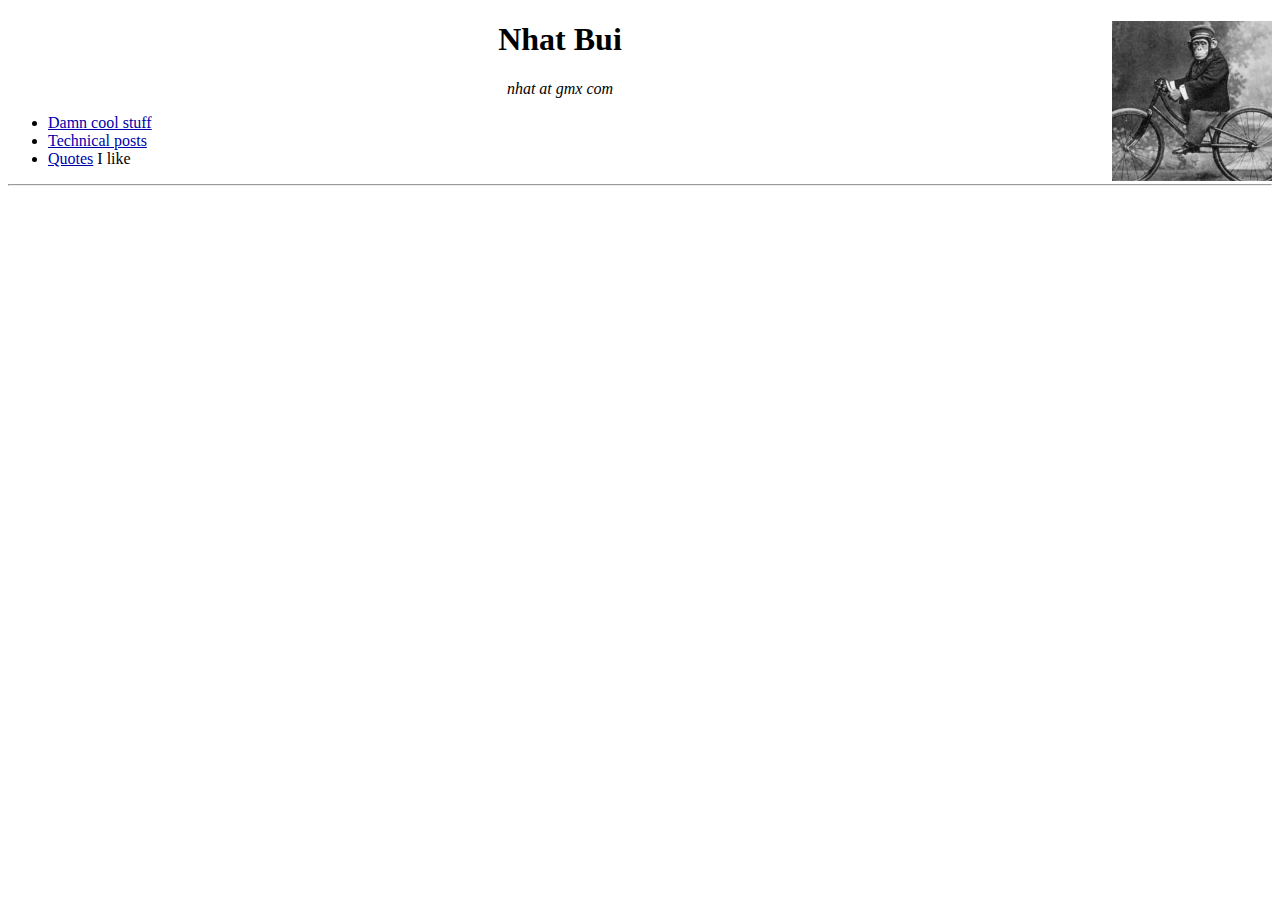
<file: index.html>
<!--
                                  ..
                                    `.
                            `.        `.
                         ___`.\.//
                            `---.---
                           /     \.--
                          /       \-
                         |   /\    \
                         |\==/\==/  |
                         | `@'`@'  .--.
                  .--------.           )
                .'             .   `._/
               /               |     \
              .               /       |
              |              /        |
              |            .'         |   .--.
             .'`.        .'_          |  /    \
           .'    `.__.--'.--`.       / .'      |
         .'            .|    \\     |_/        |
       .'            .' |     \\               |
     .-`.           /   |      .      __       |
   .'    `.     \   |   `           .'  )      \
  /        \   / \  |            .-'   /       |
 (  /       \ /   \ |                 |        |
  \/         (     \/                 |        |
  (  /        )    /                 /   _.----|
   \/   //   /   .'                  |.-'       `
   (   /(   /   /                    /      `.   |
    `.(  `-')  .---.                |    `.   `._/
       `._.'  /     `.   .---.      |  .   `._.'
              |       \ /     `.     \  `.___.'
              |        Y        `.    `.___.'
              |      . |          \         \
              |       `|           \         |
              |        |       .    \        |
              |        |        \    \       |
            .--.       |         \           |
           /    `.  .----.        \          /
          /       \/      \        \        /
          |       |        \       |       /
           \      |    @    \   `-. \     /
            \      \         \     \|.__.'
              \      \         \    |
                \    .'`.        \  |
                 `.-'    `.    _.'\ |
                   |       `.-'    ||
              .     \     . `.     ||      .'
               `.    `-.-'    `.__.'     .'
                 `.                    .'
             .                       .'
              `.
                                           .-'

      \                 \
       \         ..      \
        \       /  `-.--.___ __.-.___
`-.      \     /  #   `-._.-'    \   `--.__
   `-.        /  ####    /   ###  \        `.
________     /  #### ############  |       _|           .'
            |\ #### ##############  \__.--' |    /    .'
            | ####################  |       |   /   .'
            | #### ###############  |       |  /
            | #### ###############  |      /|      ----
          . | #### ###############  |    .'<    ____
        .'  | ####################  | _.'-'\|
             `.   ################  |       |
               `.    ############   |       | ----
              ___`.     #####     _..____.-'     .
             |`-._ `-._       _.-'    \\\         `.
          .'`-._  `-._ `-._.-'`--.___.-' \          `.
        .' .. . `-._  `-._        ___.---'|   \   \
      .' .. . .. .  `-._  `-.__.-'        |    \   \
     |`-. . ..  . .. .  `-._|             |     \   \
     |   `-._ . ..  . ..   .'            _|
      `-._   `-._ . ..   .' |      __.--'
          `-._   `-._  .' .'|__.--'
              `-._   `' .'
                  `-._.'
--><!DOCTYPE html>
<html lang="en">
  <head>
     <meta charset="UTF-8" />
     <meta name="viewport" content="width=device-width, initial-scale=1.0" />
     <meta http-equiv="Content-Type" content="text/html; charset=utf-8" />
     <title>Nhat Bui</title>
     <link rel="icon" href="favicon.ico">
     <link rel="apple-touch-icon" href="favicon.ico">	
     
     <style>a{color:#00a;} a:visited{color:#00a;}</style>
</head>

<body>
	<img src="img.png" align="right" />
	<h1 align="center">Nhat Bui</h1>
	<p align="center"><i>nhat at gmx com</i>
	</p>
	
	<ul>
		<li><a href="/bunker">Damn cool stuff</a></li>
		<li><a href="/posts">Technical posts</a></li>
		<!--<li><a href="/blog">My blog</a> (every sometimes)</li> -->
		<li><a href="/quo.html">Quotes</a> I like</li>
		<!-- <li><a href="/blog">LaTex macros</a></li> -->
	</ul>
	
	<hr />
</body>

</html>
</file>
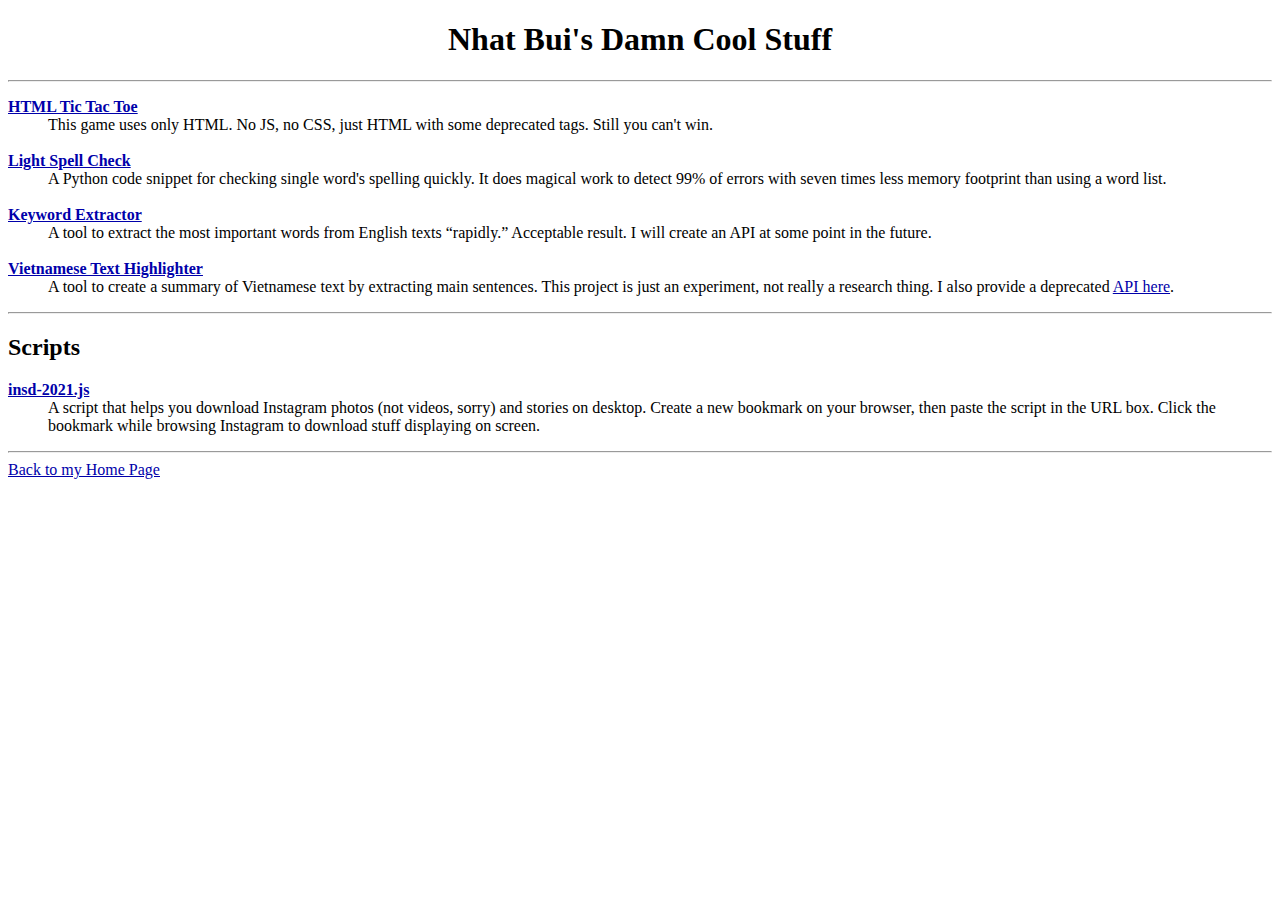
<file: bunker/index.html>
<!DOCTYPE html>
<html lang="en">
  <head>
     <meta charset="UTF-8" />
     <meta name="viewport" content="width=device-width, initial-scale=1.0" />
     <meta http-equiv="Content-Type" content="text/html; charset=utf-8" />
     <title>Damn Cool Stuff</title>
     <link rel="icon" href="https://raw.githubusercontent.com/nhatminhbui/nhatminhbui.github.io/main/favicon.ico">
     <link rel="apple-touch-icon" href="https://raw.githubusercontent.com/nhatminhbui/nhatminhbui.github.io/main/favicon.ico">	
     
     <style>a{color:#00a;} a:visited{color:#00a;}dt{font-weight:bold;}</style>
</head>

<body>
	<h1 align="center">Nhat Bui's Damn Cool Stuff</h1>
	
	<hr />
	
	<dl>
		<dt><a href="https://nhatminhbui.github.io/tic-tac-toe">HTML Tic Tac Toe</a></dt>
		<dd>This game uses only HTML. No JS, no CSS, just HTML with some deprecated tags. Still you can't win.</dd>
		<br />
		<dt><a href="https://github.com/nhatminhbui/spell-check">Light Spell Check</a></dt>
		<dd>A Python code snippet for checking single word's spelling quickly. It does magical work to detect 99% of errors with seven times less memory footprint than using a word list.</dd>
		<br />
		<dt><a href="https://nhatminhbui.github.io/en-keyword-extractor">Keyword Extractor</a></dt>
		<dd>A tool to extract the most important words from English texts <q>rapidly.</q> Acceptable result. I will create an API at some point in the future.</dd>
		<br />
		<dt><a href="https://nhattestnet.pythonanywhere.com/vn-text-highlighter">Vietnamese Text Highlighter</a></dt>
		<dd>A tool to create a summary of Vietnamese text by extracting main sentences. This project is just an experiment, not really a research thing. I also provide a deprecated <a href="https://github.com/nhatminhbui/vn-text-highlighter/blob/main/README.md#api">API here</a>.</dd>
	</dl>
	
	<hr />
	
	<h2>Scripts</h2>
		<dl>
			<dt><a href="https://gist.github.com/nhatminhbui/f95303448124d47b77fb9f4764b59ad9/raw/74ab4e5e5410a8e793ff749f4fed934036313502/insd-2021.js">insd-2021.js</a></dt>
			<dd>A script that helps you download Instagram photos (not videos, sorry) and stories on desktop. Create a new bookmark on your browser, then paste the script in the URL box. Click the bookmark while browsing Instagram to download stuff displaying on screen.</dd>
		</dl>
	
	<hr />
	
</body>
<a href="https://nhatminhbui.github.io">Back to my Home Page</a>
</html>
</file>
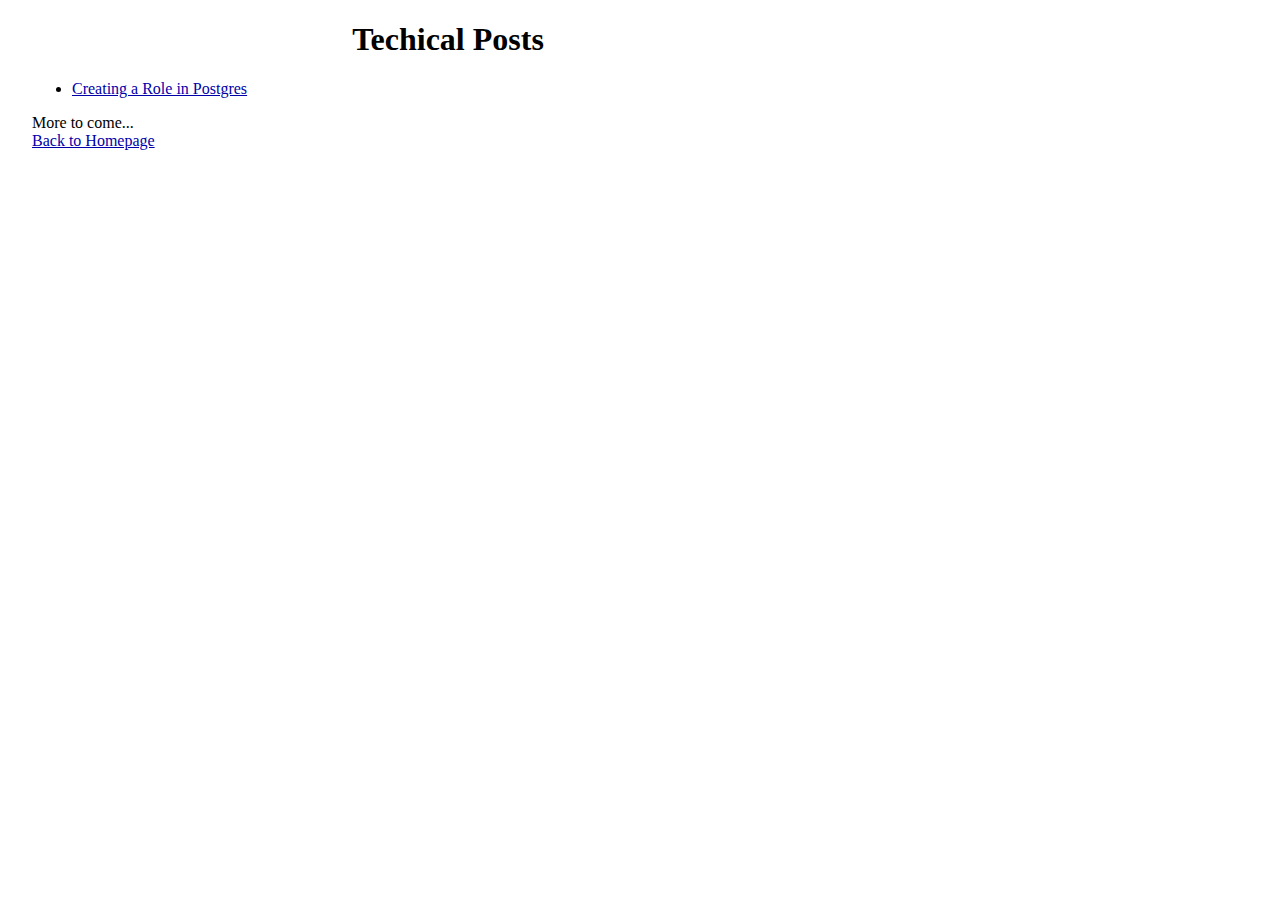
<file: posts/index.html>
<!DOCTYPE html>
<html lang="en">
  <head>
     <meta charset="UTF-8" />
     <meta name="viewport" content="width=device-width, initial-scale=1.0" />
     <meta http-equiv="Content-Type" content="text/html; charset=utf-8" />
     <title>Posts</title>
     <link rel="icon" href="../favicon.ico">
     <link rel="apple-touch-icon" href="../favicon.ico">	
     
     <style>a{color:#00a;} a:visited{color:#00a;}dt{font-weight:bold;}</style>
</head>

<body style="max-width: 52em; margin-left: 2em;">

	<h1 align="center" id="top">Techical Posts</h1>
	
    <ul>
        <li><a href="create-role.html">Creating a Role in Postgres</a></li>
    </ul>
    
	More to come...
<br/>
<a href="https://nhatminhbui.github.io">Back to Homepage</a>	
</body>

</html>
</file>
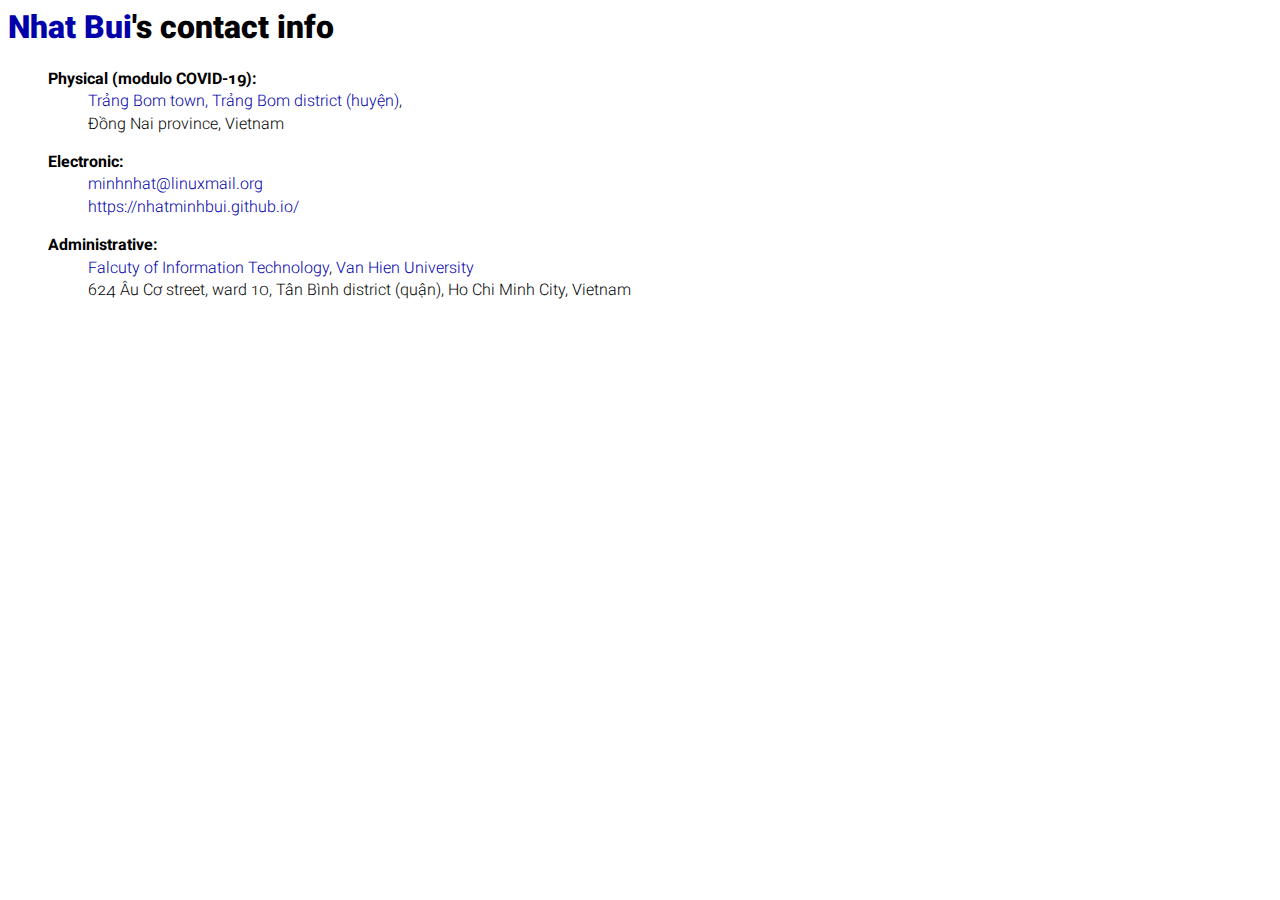
<file: contact.html>
<html>

<head>
    <title>Nhat Bui's Contact Info</title>
    <meta name="viewport" content="width=device-width, initial-scale=1">
    <meta http-equiv="Content-Type" content="text/html; charset=utf-8" />
    <meta charset="utf-8" />
    <link rel="stylesheet" type="text/css" href="css.css" />
</head>

<body bgcolor="ffffff" onLoad="if (self != top) top.location = self.location">

    <h1><a href="https://nhatminhbui.github.io/">Nhat Bui</a>'s contact info</h1>
    <blockquote>
        <p>
            <dt><b>Physical (modulo COVID-19):</b>
            <dd><a href="https://www.google.com/maps/@10.9493309,107.0092756,15z">Trảng Bom town, Trảng Bom district (huyện)</a>,
                <br>Đồng Nai province, Vietnam
        </p>

        <p>
            <dt><b>Electronic:</b>
            <dd>
                <a href="mailto:minhnhat@linuxmail.org">minhnhat@linuxmail.org</a><br>
                <a href="https://nhatminhbui.github.io/">https://nhatminhbui.github.io/</a>
        </p>

        <p>
            <dt><b>Administrative:</b>
            <dd>
                <a href="https://cntt.vhu.edu.vn/">Falcuty of Information Technology</a>,
                <a href="https://vhu.edu.vn/">Van Hien University</a>
                <br> 624 Âu Cơ street, ward 10, Tân Bình district (quận), Ho Chi Minh City, Vietnam
        </p>
    </blockquote>

</body>

</html>
</file>
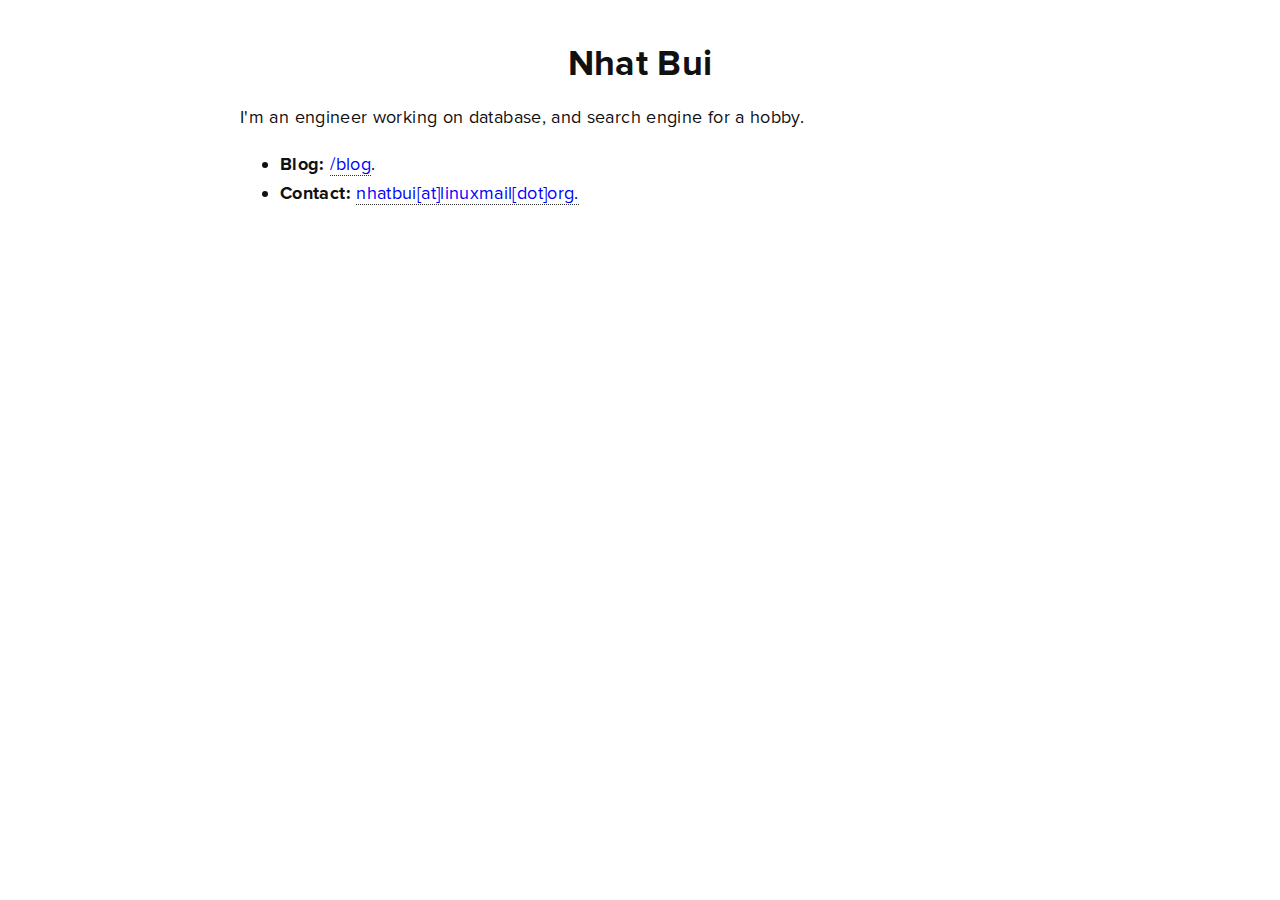
<file: index-old.html>
<?xml version="1.0" encoding="utf-8" standalone="no"?>
<html lang="en-US" xmlns="http://www.w3.org/1999/xhtml">

<head>
     <title>Nhat Bui</title>
     <meta name="viewport" content="width=device-width, initial-scale=1">
     <meta http-equiv="Content-Type" content="text/html; charset=utf-8" />
     <meta charset="utf-8" />
     
     <meta name="description" content="Nhat Bui: Database, SQL, Natural Language Processing." />

     
     <link rel="icon" href="favicon.ico">
     <link rel="apple-touch-icon" href="favicon.ico">	
     
     <link rel="stylesheet" type="text/css" href="nhat.css"/>
     <link rel="stylesheet" type="text/css" href="fonts.css"/>
</head>

<body>
	<div class="wrap">
		<h1 align="center">Nhat Bui</h1>
		
		I'm an engineer working on database, and search engine for a hobby.
		
		<ul>
			<li> <b>Blog:</b> <a href="/blog">/blog</a>.
			<li> <b>Contact:</b> <a href="mailto:nhatbui@linuxmail.org">nhatbui[at]linuxmail[dot]org. 
		</ul>
		
	</div>
</body>

</html>
</file>
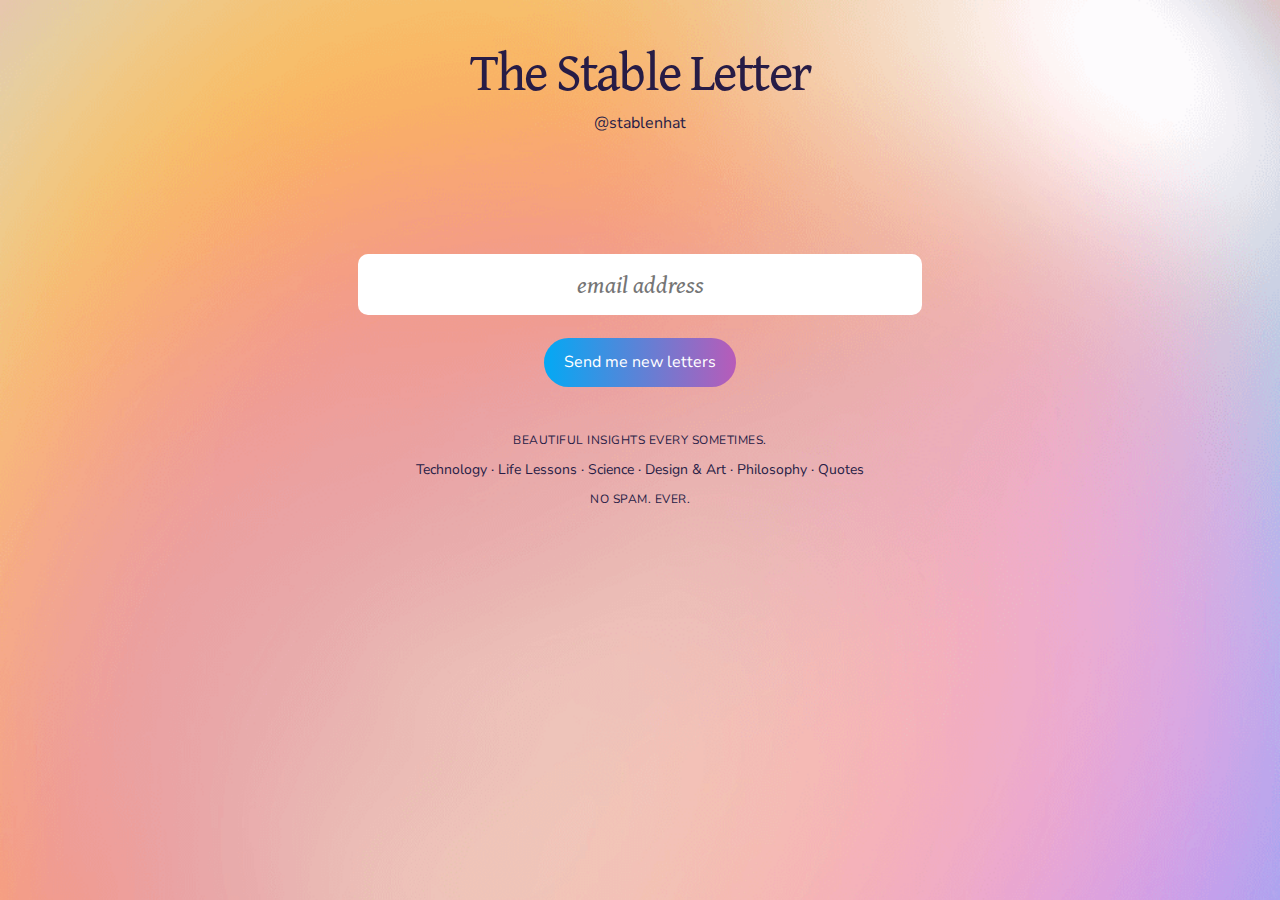
<file: letter.html>
<?xml version="1.0" encoding="utf-8" standalone="no"?>
<html lang="en-US" xmlns="http://www.w3.org/1999/xhtml">

<head>
     <title>Letter Subscription</title>
     <meta name="viewport" content="width=device-width, initial-scale=1">
     <meta http-equiv="Content-Type" content="text/html; charset=utf-8" />
     <meta charset="utf-8" />
     
     <link rel="icon" href="favicon.ico">
     <link rel="apple-touch-icon" href="favicon.ico">	
     
     <link rel="stylesheet" type="text/css" href="letter.css"/>
</head>

<body>
	<div class="wrap">
		<h1 align="center">The Stable Letter</h1>
		<h2 align="center">@stablenhat</h2>
		
		<form
		  action="https://formspree.io/f/xnqwkyyq"
		  method="POST"
		>
		  <input type="email" name="email" placeholder="email address">
		  <button type="submit">Send me new letters</button>
		</form>
	
	<h3>Beautiful insights every sometimes.</h3>
	
	<p align="center">Technology &#183; Life Lessons &#183; Science &#183; Design & Art &#183; Philosophy &#183; Quotes
	</p>
	<h3>No spam. Ever.</h3>
	</div>
</body>

</html>
</file>
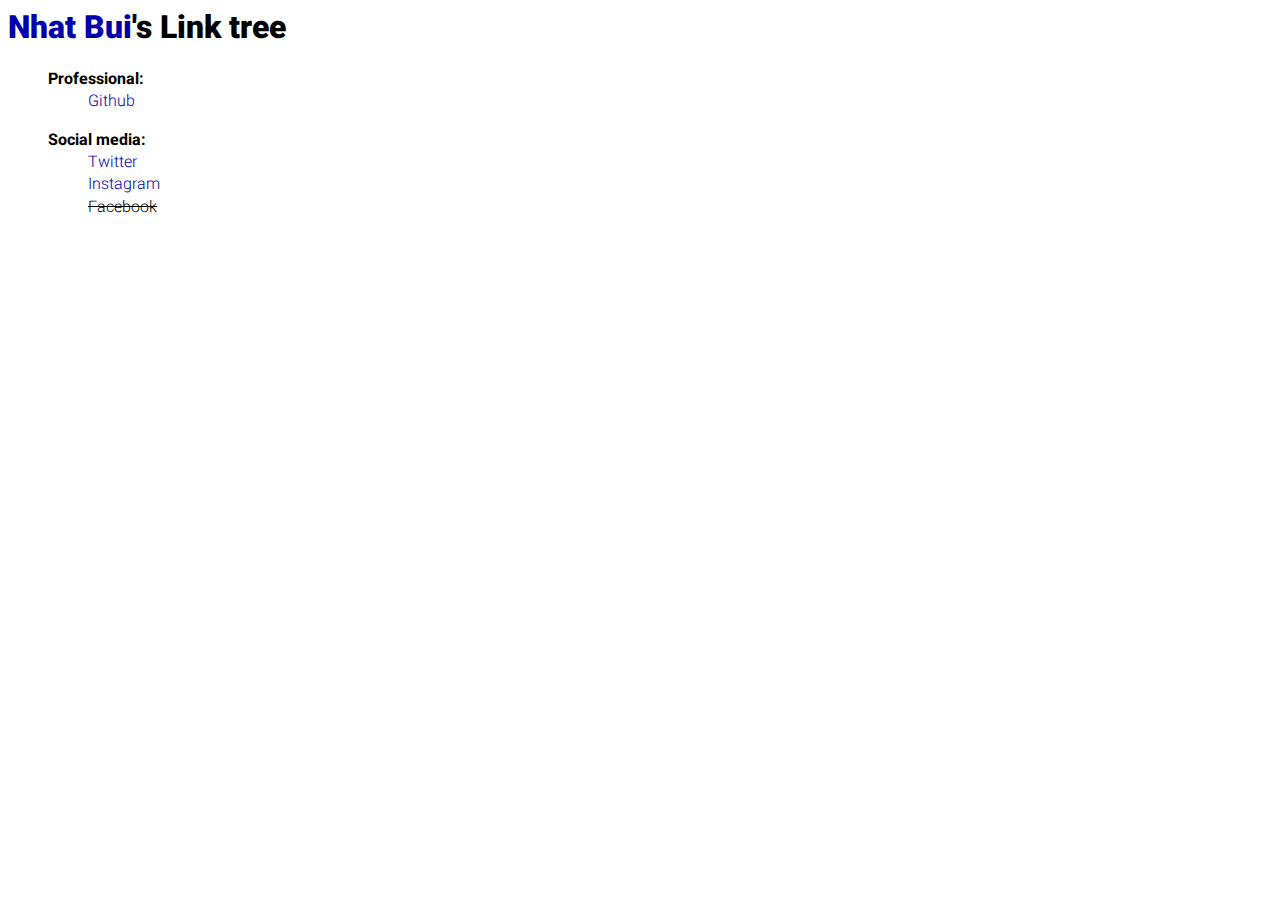
<file: linktree.html>
<html>

<head>
    <title>Nhat Bui's Link tree</title>
    <meta name="viewport" content="width=device-width, initial-scale=1">
    <meta http-equiv="Content-Type" content="text/html; charset=utf-8" />
    <meta charset="utf-8" />
    <link rel="stylesheet" type="text/css" href="css.css" />
</head>

<body bgcolor="ffffff" onLoad="if (self != top) top.location = self.location">

    <h1><a href="https://nhatminhbui.github.io/">Nhat Bui</a>'s Link tree</h1>
    <blockquote>
        <p>
            <dt><b>Professional:</b>
            <dd>
                <a href="https://github.com/nhatminhbui/">Github</a>
                </dl>
        </p>

        <p>
            <dt><b>Social media:</b>
            <dd>
                <a href="https://twitter.com/nhatwtf/">Twitter</a>
                <br><a href="https://instagram.com/nhatwtf/">Instagram</a>
                <br><del>Facebook</del>
        </p>
    </blockquote>

</body>

</html>
</file>
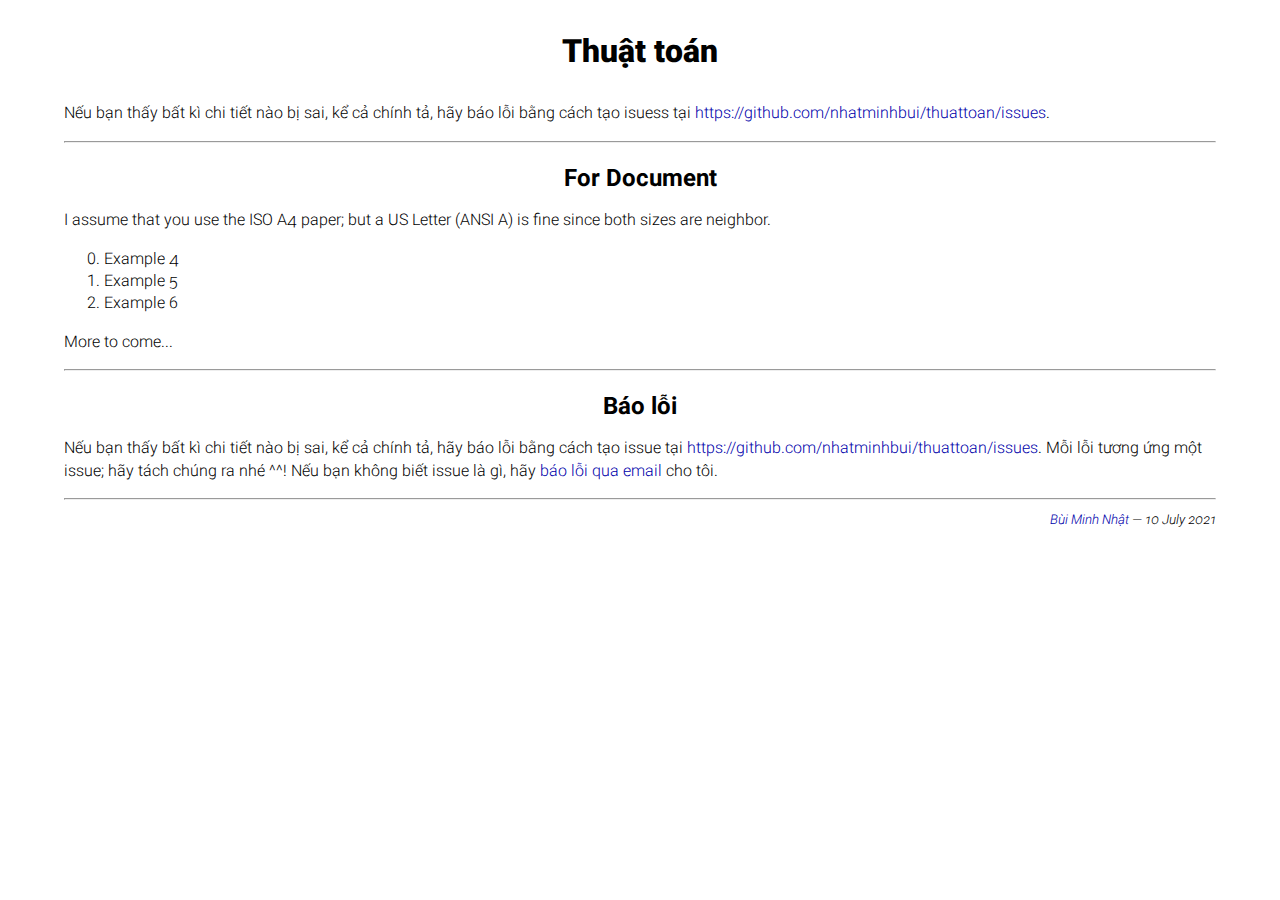
<file: notes.html>
<!DOCTYPE html>
<html lang="en">
<!-- I copy this template from Jeffe (jeffe.cs.illinois.edu) -->
<head>
    <meta http-equiv="Content-Type" content="text/html; charset=utf-8">
    <meta name="viewport" content="width=device-width, initial-scale=1">
    <link rel="stylesheet" href="css.css">
    <style>
        body {
            margin: 2em 4em 4em 4em;
        }
        h1 {
            margin-top: 1em;
            margin-bottom: 1em;
            text-align: center;
        }
        h2 {
            margin-top: 1em;
            text-align: center;
        }
    </style>
    <title>Thuật toán</title>
</head>

<body>

    <h1>Thuật toán</h1>

    <p> Nếu bạn thấy bất kì chi tiết nào bị sai, kể cả chính tả, hãy báo lỗi bằng cách tạo isuess tại <a href="https://github.com/nhatminhbui/thuattoan/issues">https://github.com/nhatminhbui/thuattoan/issues</a>.
    </p>

    <hr>
    <h2>For Document</h2>
	I assume that you use the ISO A4 paper; but a US Letter (ANSI A) is fine since both sizes are neighbor.

    <ol start="0">
		<li>Example 4</li>
		<li>Example 5</li>
		<li>Example 6</li>
	</ol>

    <p>More to come...</p>
        <!------------------------------------------------------>
    <hr>
    <h2>Báo lỗi</h2>
    
    <p> Nếu bạn thấy bất kì chi tiết nào bị sai, kể cả chính tả, hãy báo lỗi bằng cách tạo issue tại <a href="https://github.com/nhatminhbui/thuattoan/issues">https://github.com/nhatminhbui/thuattoan/issues</a>. Mỗi lỗi tương ứng một issue; hãy tách chúng ra nhé ^^! Nếu bạn không biết issue là gì, hãy <a href="./contact">báo lỗi qua email</a> cho tôi.
    </p>

</body>


<!-- <blockquote>
    <blockquote><small>
            <div align=justify>
                <b>Whoap</b>
            </div>
            <div align=right>
                — Amen
            </div>
        </small></blockquote>
</blockquote>
-->
<hr>
<div align="right"><small><i><a href="https://nhatminhbui.github.io/">Bùi Minh Nhật</a> — 10 July 2021</small></i></div>

</html>
</file>
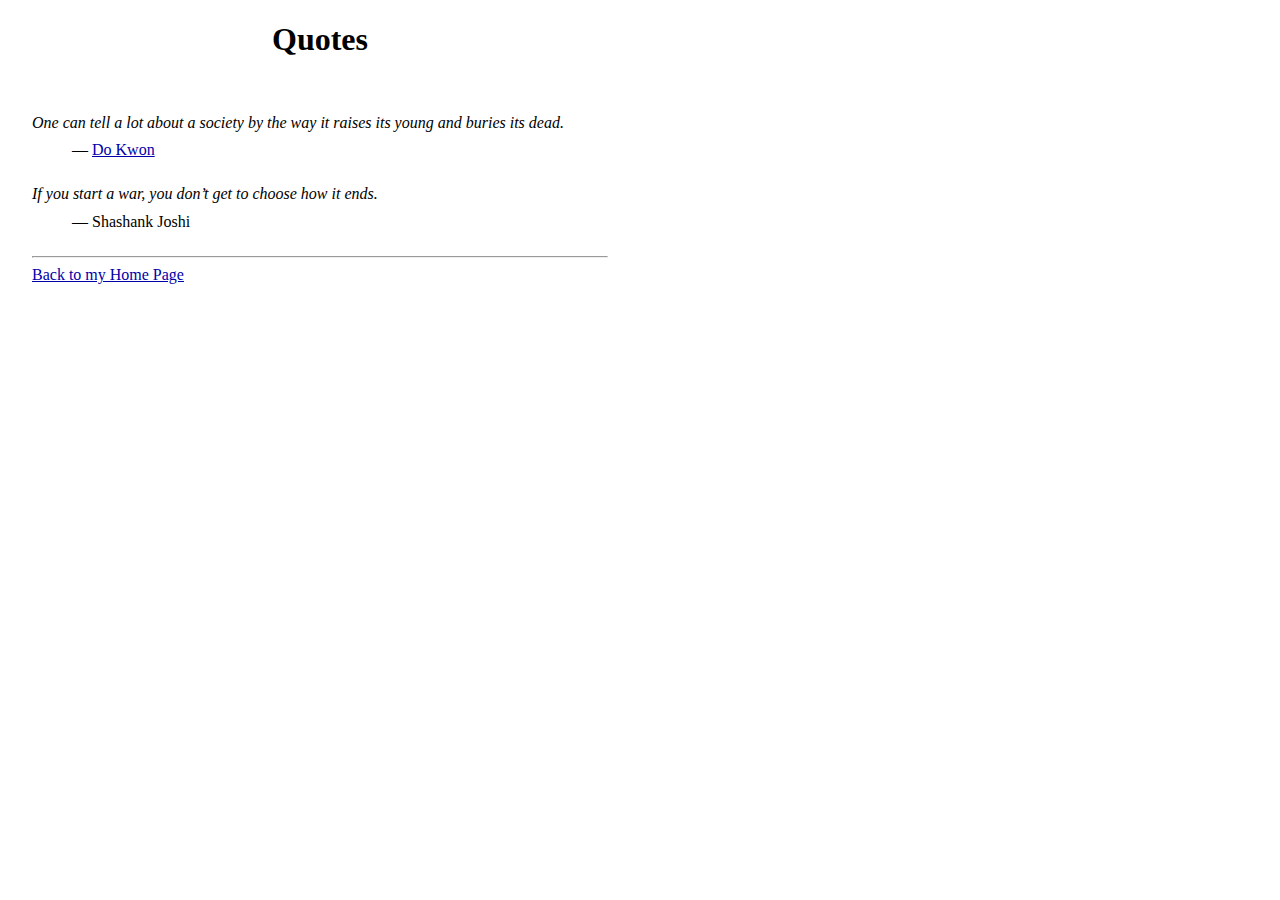
<file: quo.html>
<!DOCTYPE html>
<html lang="en">
  <head>
     <meta charset="UTF-8" />
     <meta name="viewport" content="width=device-width, initial-scale=1.0" />
     <meta http-equiv="Content-Type" content="text/html; charset=utf-8" />
     <title>Quotes</title>
     <link rel="icon" href="favicon.ico">
     <link rel="apple-touch-icon" href="favicon.ico">	

     <style>a{color:#00a;} a:visited{color:#00a;}dt{font-style:italic;margin-bottom:0.6em;}dd{margin-bottom:1.6em;}dd::before{content:"— "; }</style>
</head>

<body style="max-width: 36em; margin-left: 2em;">

	<h1 align="center">Quotes</h1>
	
	<br />

	<dl>
		<dt>One can tell a lot about a society by the way it raises its young and buries its dead.</dt>
		<dd><a href="https://twitter.com/stablekwon/status/1571178313166602250">Do Kwon</a></dd>
		
		<dt>If you start a war, you don’t get to choose how it ends.</dt>
		<dd>Shashank Joshi</dd>
	</dl>
	
	<hr />
	
</body>
<a href="https://nhatminhbui.github.io">Back to my Home Page</a>
</html>
</file>
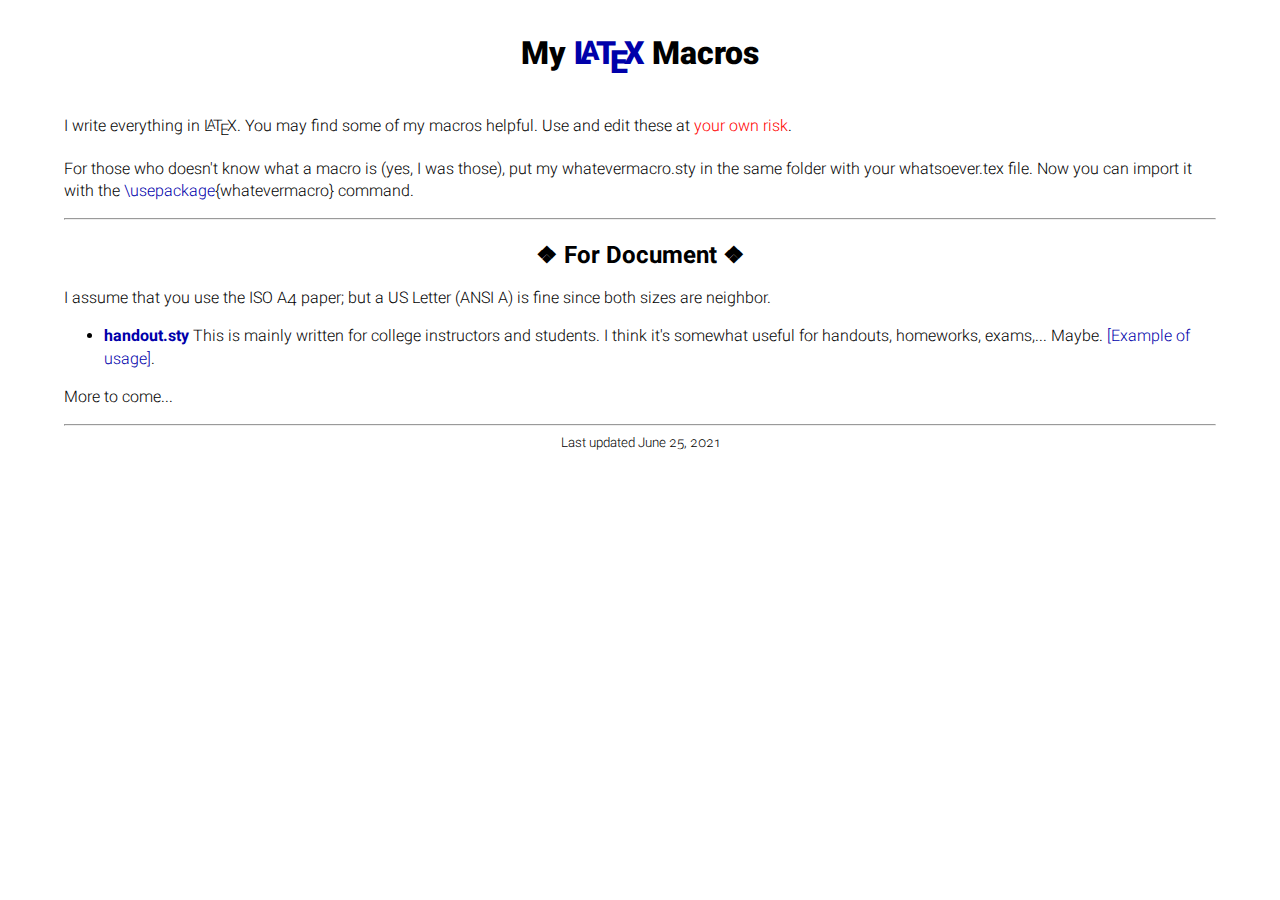
<file: archives/latex.html>
<!DOCTYPE html>
<html lang="en">

<head>
    <meta http-equiv="Content-Type" content="text/html; charset=utf-8">
    <meta name="viewport" content="width=device-width, initial-scale=1">
    <link rel="stylesheet" href="../css.css">
    <style>
        body {
            margin: 2em 4em 4em 4em;
        }
        h1 {
            margin-top: 1em;
            margin-bottom: 1em;
            text-align: center;
        }
        h2 {
            margin-top: 1em;
            text-align: center;
        }
    </style>
    <title>Useful LaTeX Macros</title>
</head>

<body>

    <h1>My <a href="https://www.latex-project.org/"><span class="latex">L<sup>a</sup>T<sub>e</sub>X</span></a> Macros</h1>

    <p>I write everything in <span class="latex">L<sup>a</sup>T<sub>e</sub>X</span>. You may find some of my macros helpful. Use and edit these at <font color="red">your own risk</font>.</p>

    <p>For those who doesn't know what a macro is (yes, I was those), put my whatevermacro.sty in the same folder with your whatsoever.tex file. Now you can import it with the <a href="https://latex-tutorial.com/tutorials/packages/" target="=_blank">\usepackage</a>{whatevermacro} command.</p>


    <hr>
    <h2>&#10070; For Document &#10070;</h2>
	I assume that you use the ISO A4 paper; but a US Letter (ANSI A) is fine since both sizes are neighbor.

    <ul>
        <li> <b><a href="latex-macros/handout.sty">handout.sty</a></b> This is mainly written for college instructors and students. I think it's somewhat useful for handouts, homeworks, exams,... Maybe. <a href="latex-macros/handout.png" target="_blank">[Example of usage]</a>.
    </ul>

    <p>More to come...</p>
        <!------------------------------------------------------>
</body>


<!-- <blockquote>
    <blockquote><small>
            <div align=justify>
                <b>Whoap</b>
            </div>
            <div align=right>
                — Amen
            </div>
        </small></blockquote>
</blockquote>
-->
<hr>
<small><center>Last updated June 25, 2021</center></small>
</html>
</file>
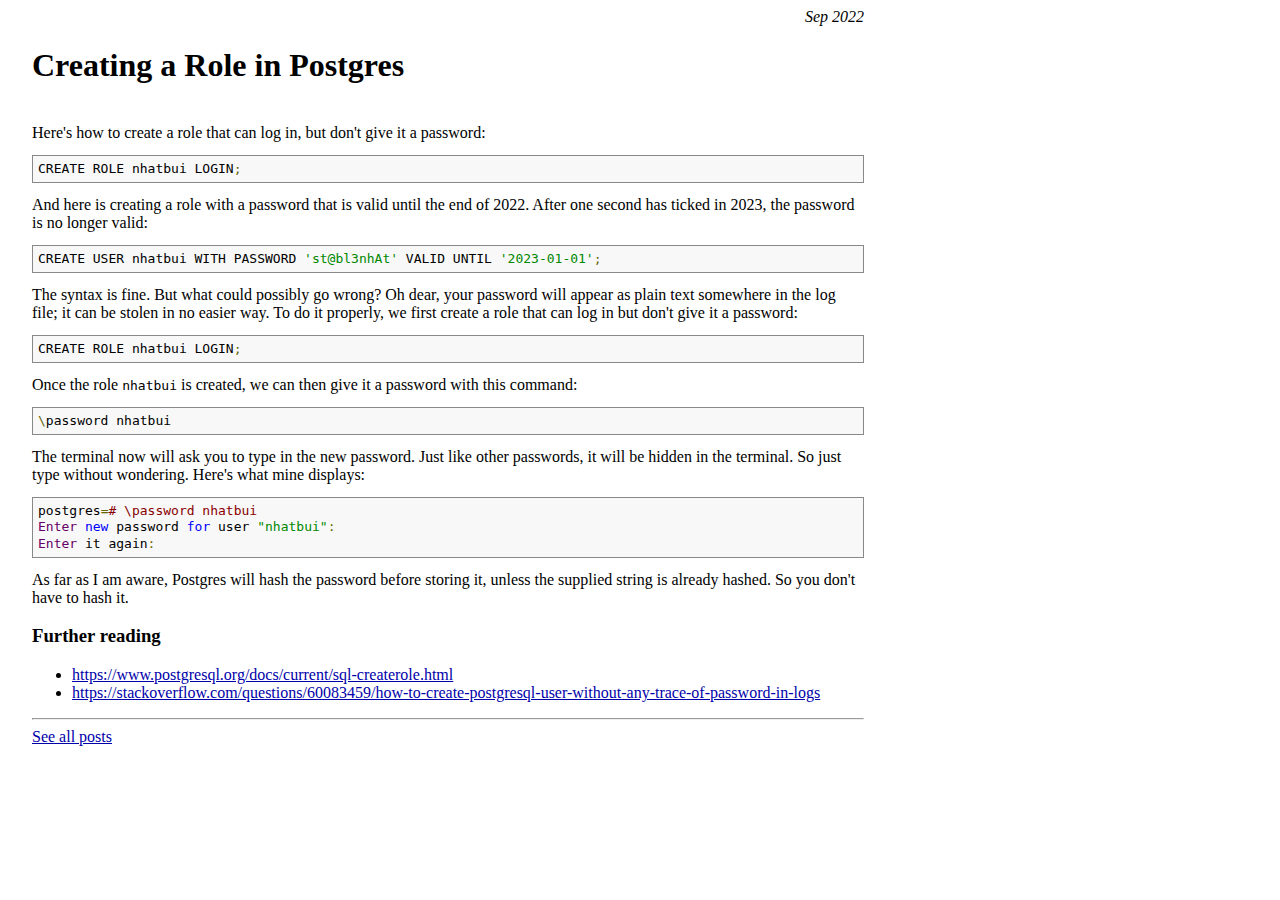
<file: posts/create-role.html>
<!DOCTYPE html>
<html lang="en">
  <head>
     <meta charset="UTF-8" />
     <meta name="viewport" content="width=device-width, initial-scale=1.0" />
     <meta http-equiv="Content-Type" content="text/html; charset=utf-8" />
     <title>Create Role in Postgres</title>
     
     <link rel="icon" href="../favicon.ico">
     <link rel="apple-touch-icon" href="../favicon.ico">	
     
	<link rel="stylesheet" type="text/css" href="prettify.css">
	<script type="text/javascript" src="prettify.js"></script>

     <style>a{color:#00a;} a:visited{color:#00a;}dt{font-weight:bold;}</style>
</head>

<body onload="prettyPrint()"  style="max-width: 52em; margin-left: 2em;">

<div align="right">
	<i>Sep 2022</i>
</div>
<h1>Creating a Role in Postgres</h1>

<br />

Here's how to create a role that can log in, but don't give it a password:

<pre class="prettyprint">
CREATE ROLE nhatbui LOGIN;
</pre>

And here is creating a role with a password that is valid until the end of 2022. After one second has ticked in 2023, the password is no longer valid:
<pre class="prettyprint">
CREATE USER nhatbui WITH PASSWORD 'st@bl3nhAt' VALID UNTIL '2023-01-01';
</pre>

The syntax is fine. But what could possibly go wrong? Oh dear, your password will appear as plain text somewhere in the log file; it can be stolen in no easier way. To do it properly, we first create a role that can log in but don't give it a password:
<pre class="prettyprint">
CREATE ROLE nhatbui LOGIN;
</pre>

Once the role <code>nhatbui</code> is created, we can then give it a password with this command:

<pre class="prettyprint">
\password nhatbui
</pre>

The terminal now will ask you to type in the new password. Just like other passwords, it will be hidden in the terminal. So just type without wondering. Here's what mine displays:
<pre class="prettyprint">
postgres=# \password nhatbui
Enter new password for user "nhatbui": 
Enter it again: 
</pre>

As far as I am aware, Postgres will hash the password before storing it, unless the supplied string is already hashed. So you don't have to hash it.

<h3>Further reading</h3>
<ul>
	<li><a href="https://www.postgresql.org/docs/current/sql-createrole.html">https://www.postgresql.org/docs/current/sql-createrole.html</li>
    <li><a href="https://stackoverflow.com/questions/60083459/how-to-create-postgresql-user-without-any-trace-of-password-in-logs">https://stackoverflow.com/questions/60083459/how-to-create-postgresql-user-without-any-trace-of-password-in-logs</a>
</ul>
<hr />
<a href="https://nhatminhbui.github.io/posts">See all posts</a>
</body>
</html>
</file>
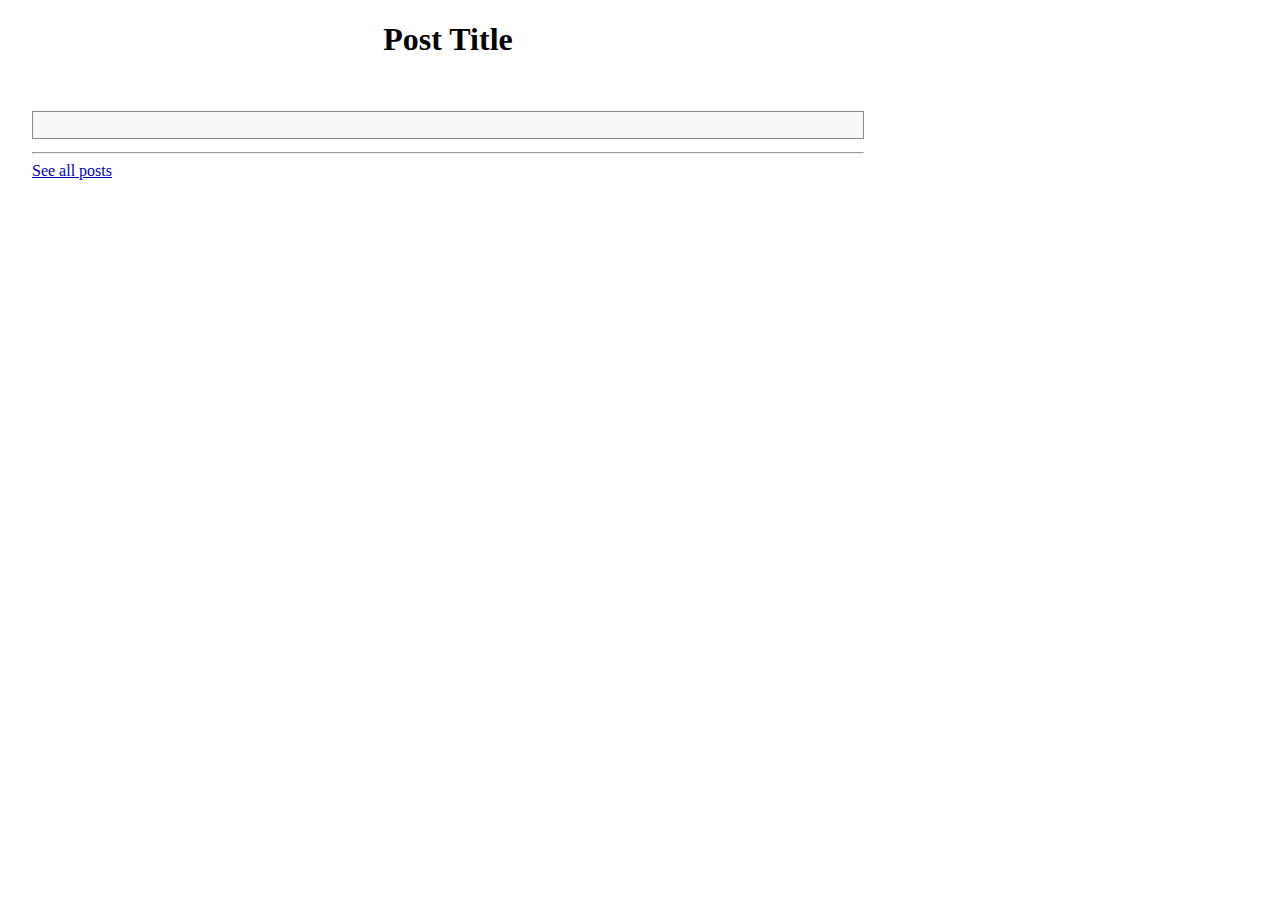
<file: posts/encara.html>
<!DOCTYPE html>
<html lang="en">
  <head>
     <meta charset="UTF-8" />
     <meta name="viewport" content="width=device-width, initial-scale=1.0" />
     <meta http-equiv="Content-Type" content="text/html; charset=utf-8" />
     <title>Post Title</title>
     
     <link rel="icon" href="favicon.ico">
     <link rel="apple-touch-icon" href="favicon.ico">	
     
     <link href="prettify.css" type="text/css" rel="stylesheet" />
	<script type="text/javascript" src="prettify.js"></script>
     <style>a{color:#00a;} a:visited{color:#00a;}dt{font-weight:bold;}</style>
</head>

<body onload="prettyPrint()"  style="max-width: 52em; margin-left: 2em;">

	<h1 align="center">Post Title</h1>
	
	<br />
	
	<pre class="prettyprint">
	</pre>

	<hr />
	
	<a href="https://nhatminhbui.github.io/posts">See all posts</a>
</body>
</html>
</file>
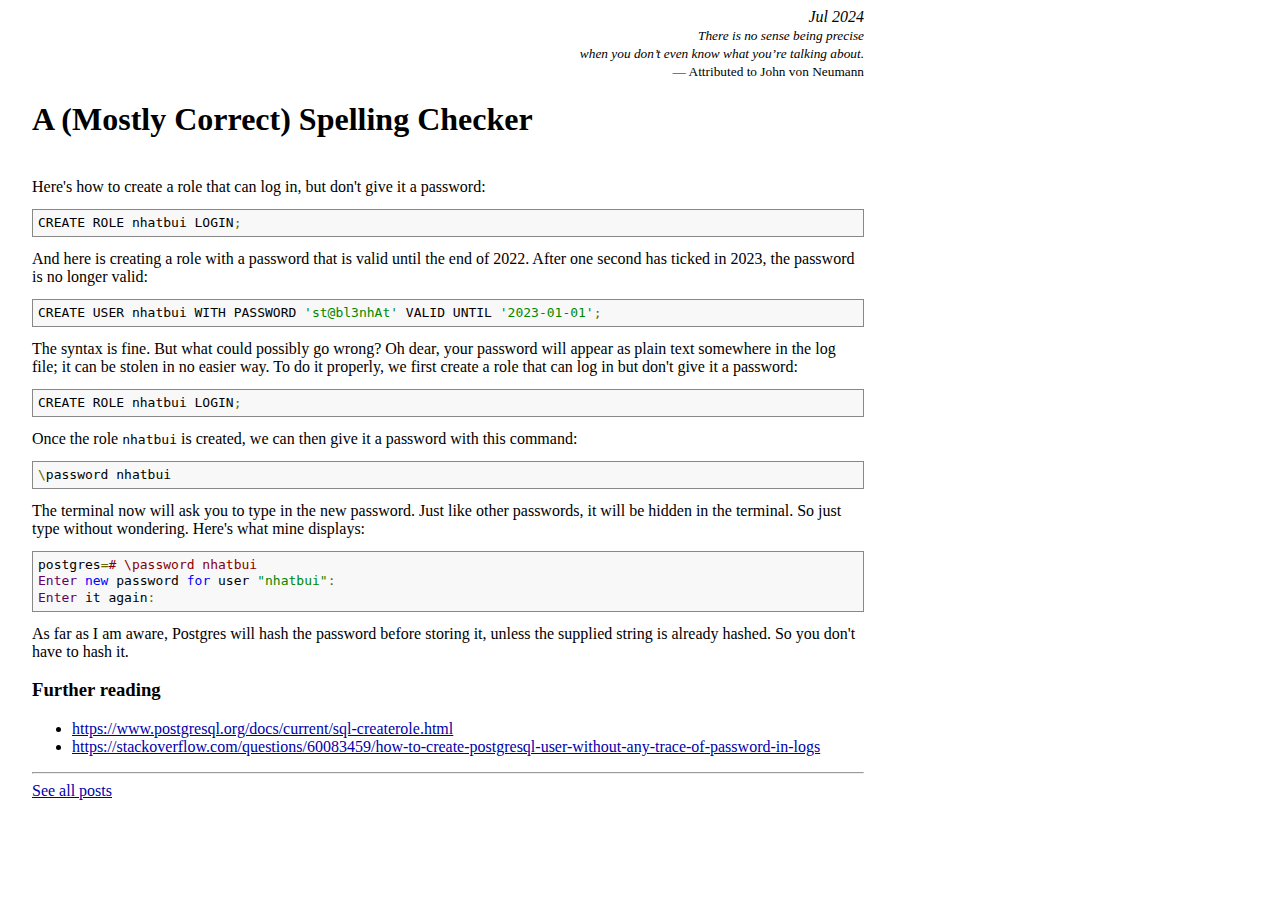
<file: posts/spell-check.html>
<!DOCTYPE html>
<html lang="en">
  <head>
     <meta charset="UTF-8" />
     <meta name="viewport" content="width=device-width, initial-scale=1.0" />
     <meta http-equiv="Content-Type" content="text/html; charset=utf-8" />
     <title>Create Role in Postgres</title>
     
     <link rel="icon" href="../favicon.ico">
     <link rel="apple-touch-icon" href="../favicon.ico">	
     
	<link rel="stylesheet" type="text/css" href="prettify.css">
	<script type="text/javascript" src="prettify.js"></script>

     <style>a{color:#00a;} a:visited{color:#00a;}dt{font-weight:bold;}</style>
</head>

<body onload="prettyPrint()"  style="max-width: 52em; margin-left: 2em;">

<div align="right">
	<i>Jul 2024</i></br>
	<small><i>There is no sense being precise</br>
	when you don’t even know what you’re talking about.</i></br>
		— Attributed to John von Neumann</small>
</div>
<h1>A (Mostly Correct) Spelling Checker</h1>

<br />

Here's how to create a role that can log in, but don't give it a password:

<pre class="prettyprint">
CREATE ROLE nhatbui LOGIN;
</pre>

And here is creating a role with a password that is valid until the end of 2022. After one second has ticked in 2023, the password is no longer valid:
<pre class="prettyprint">
CREATE USER nhatbui WITH PASSWORD 'st@bl3nhAt' VALID UNTIL '2023-01-01';
</pre>

The syntax is fine. But what could possibly go wrong? Oh dear, your password will appear as plain text somewhere in the log file; it can be stolen in no easier way. To do it properly, we first create a role that can log in but don't give it a password:
<pre class="prettyprint">
CREATE ROLE nhatbui LOGIN;
</pre>

Once the role <code>nhatbui</code> is created, we can then give it a password with this command:

<pre class="prettyprint">
\password nhatbui
</pre>

The terminal now will ask you to type in the new password. Just like other passwords, it will be hidden in the terminal. So just type without wondering. Here's what mine displays:
<pre class="prettyprint">
postgres=# \password nhatbui
Enter new password for user "nhatbui": 
Enter it again: 
</pre>

As far as I am aware, Postgres will hash the password before storing it, unless the supplied string is already hashed. So you don't have to hash it.

<h3>Further reading</h3>
<ul>
	<li><a href="https://www.postgresql.org/docs/current/sql-createrole.html">https://www.postgresql.org/docs/current/sql-createrole.html</li>
    <li><a href="https://stackoverflow.com/questions/60083459/how-to-create-postgresql-user-without-any-trace-of-password-in-logs">https://stackoverflow.com/questions/60083459/how-to-create-postgresql-user-without-any-trace-of-password-in-logs</a>
</ul>
<hr />
<a href="https://nhatminhbui.github.io/posts">See all posts</a>
</body>
</html>
</file>
<file: css.css>
@font-face {
    font-family: Roboto;
    src: url("./fonts/Roboto-Light.otf") format("opentype");
    font-style: normal;
}
@font-face {
    font-family: Roboto;
    src: url("./fonts/Roboto-Bold.otf") format("opentype");
    font-weight: bold;
}
@font-face {
    font-family: Roboto;
    src: url("./fonts/Roboto-LightItalic.otf") format("opentype");
    font-style: italic;
}
@font-face {
    font-family: Roboto;
    src: url("./fonts/Roboto-BoldItalic.otf") format("opentype");
    font-weight: bold;
    font-style: italic;
}
@font-face {
    font-family: Roboto;
    src: url("./fonts/Roboto-Black.otf") format("opentype");
    font-weight: 900;
}

body {
    font-family: 'Roboto', sans-serif;
    font-weight: normal;
	font-size: 16px;
	line-height: 140%;
	font-variant-numeric: oldstyle-nums;
}

small {
    line-height: 130%;
}

b {
    font-weight: bold;
}


h1{
    font-weight: 900;
    line-height: 120%;
}

a:link {
	color: #00a;
	text-decoration: none;
	border-bottom: none;
}

a:visited {
	color: #00a;
	text-decoration: none;
	border-bottom: 1px dotted #b8b;
}

a:hover {
	color: #800;
	background-color: #fee;
	border-bottom: none;
	text-decoration: none;
}

a:active {
	color: #f00;
}

.tex sub, .latex sub, .latex sup {
  text-transform: uppercase;
}

.tex sub, .latex sub {
  vertical-align: -0.5ex;
  margin-left: -0.1667em;
  margin-right: -0.125em;
}

.tex, .latex, .tex sub, .latex sub {
  font-size: 1em;
}

.latex sup {
  font-size: 0.85em;
  vertical-align: 0.15em;
  margin-left: -0.36em;
  margin-right: -0.15em;
}
</file>
<file: nhat.css>
body {
  font-family: Proxima, Roboto, sans-serif;
  font-size: 18px;
  color: #111;
  font-variant-numeric: oldstyle-nums;
  line-height: 1.6em;
  letter-spacing: 0.02em;
  hyphens: auto;
  margin: 50px 20px;
}

.wrap {
    width: 100%;
    max-width: 800px;
    margin: 0 auto;
}


hr {
    margin-top: 20px;
    margin-bottom: 20px;
    border: none;
    height: 1px;
    background-color: #aaa;
}

a {
  color: blue;
  border-bottom: 1px dotted #333;
  text-decoration: none;
}

a:visited {
  color: blue;
}

a:hover {
  border-bottom: 1px dotted #333;
  color: brown;
}


dt {
	float: left;
	width: 8em;
	padding: 1ex 0.4em 0 0.5em;
	text-align: right;
	font-weight: bold;
}

dd {
	margin: 0 0 0 8.5em;
	padding: 1ex 0.5em;
	border-left: 1px solid #aaa;
    text-align: justify;
}
</file>
<file: fonts.css>
@font-face {
  font-family: Proxima;
  src: url("fonts/Proxima Nova Regular.otf");
  font-style: normal;
}

@font-face {
  font-family: Proxima;
  src: url("fonts/Proxima Nova Regular Italic.otf");
  font-style: italic;
}

@font-face {
  font-family: Proxima;
  src: url("fonts/Proxima Nova Bold.otf");
  font-weight: bold;
}

@font-face {
  font-family: Proxima;
  src: url("fonts/Proxima Nova Bold Italic.otf");
  font-weight: bold;
  font-style: italic;
}
</file>
<file: letter.css>
@import url('https://fonts.googleapis.com/css2?family=Gentium+Book+Plus:ital@0;1&family=Nunito+Sans:wght@400;700&display=swap');

body {
    font-family: 'Nunito Sans', sans-serif;
    margin-top: 33px;
    color: #271c46;
    background: #f1ac95;
    background-image: url("letter-bg.png");
  	background-size: cover;
    background-repeat: no-repeat;
}

h1 {
  font-family: 'Gentium Book Plus', serif;
  font-size: 52px;
  margin-bottom: -10px;
  letter-spacing: -1.6px;
  font-weight: 400;
}

h2 {
  font-size: 16px;
  font-weight: normal;
}

h3 {
  font-size: 12px;
  text-align: center;
  font-weight: normal;
  text-transform: uppercase;
  letter-spacing: 0.5px;
}

p {
  margin: 0 10px;
  font-size: 14px;  
}

.wrap {
    width: 100%;
    max-width: 600px;
    margin: 0 auto;
}

form {
  margin: 120px 0 50px;
}

input {
  border: none;
  margin: 0 auto;
  width: 94%;
  max-width: 600px;
  display: block;
  padding: 13px;
  background: white;
  border-radius: 10px;
  font-size: 20px;
  color: #353f4d;
  text-align: center;
  transition: .6s;
  font-family: 'Gentium Book Plus', serif;
  font-style: italic;
  font-size: 24px;
}

input:focus {
  outline-offset: 0px !important;
  outline: none !important;
  box-shadow: 0 16px 24px 0 rgba(0,0,0,.1);
}
input:hover {
    box-shadow: 0 16px 24px 0 rgba(0,0,0,.1);
}


button {
 text-decoration: none;
 position: relative;
 border: none;
 font-size: 16px;
 font-family: inherit;
 color: #fff;
 width: 11.4em;
 height: 2.4em;
 line-height: 2em;
 text-align: center;
 background: linear-gradient(90deg,#03a9f4,#f441a5,#ffeb3b,#03a9f4);
 background-size: 300%;
 border-radius: 30px;
 z-index: 1;
 display: block;
  margin: 28px auto;
}

button:hover {
 animation: ani 8s linear infinite;
 border: none;
}

@keyframes ani {
 0% {
  background-position: 0%;
 }

 100% {
  background-position: 400%;
 }
}

button:before {
 content: '';
 position: absolute;
 top: -5px;
 left: -5px;
 right: -5px;
 bottom: -5px;
 z-index: -1;
 background: linear-gradient(90deg,#03a9f4,#f441a5,#ffeb3b,#03a9f4);
 background-size: 400%;
 border-radius: 35px;
 transition: 1s;
}

button:hover::before {
 filter: blur(20px);
}

button:active {
 background: linear-gradient(32deg,#03a9f4,#f441a5,#ffeb3b,#03a9f4);
}

@media only screen and (max-width: 480px) {
  h1 {
    font-size: 40px;  
  }
  input {
  width: 94%;
  max-width: 600px;
  display: block;
  padding: 12px;
  font-size: 20px;
}

}
</file>
<file: posts/prettify.css>
/* Pretty printing styles. Used with prettify.js. */

.str { color: #080; }
.kwd { color: #00f; }
.com { color: #800; }
.typ { color: #606; }
.lit { color: #066; }
.pun { color: #660; }
.pln { color: #000; }
.tag { color: #008; }
.atn { color: #606; }
.atv { color: #080; }
.dec { color: #606; }
pre.prettyprint {
	font-size: 13px;
  line-height: 1.24;
	padding: 5px; border: 1px solid #888;
	background-color: #f8f8f8;
}
pre.box {
	padding: 5px;
	border: 1px solid #888;
	background-color: #f8f8f8
}


@media print {
  .str { color: #060; }
  .kwd { color: #006; font-weight: bold; }
  .com { color: #600; font-style: italic; }
  .typ { color: #404; font-weight: bold; }
  .lit { color: #044; }
  .pun { color: #440; }
  .pln { color: #000; }
  .tag { color: #006; font-weight: bold; }
  .atn { color: #404; }
  .atv { color: #060; }
}
</file>
